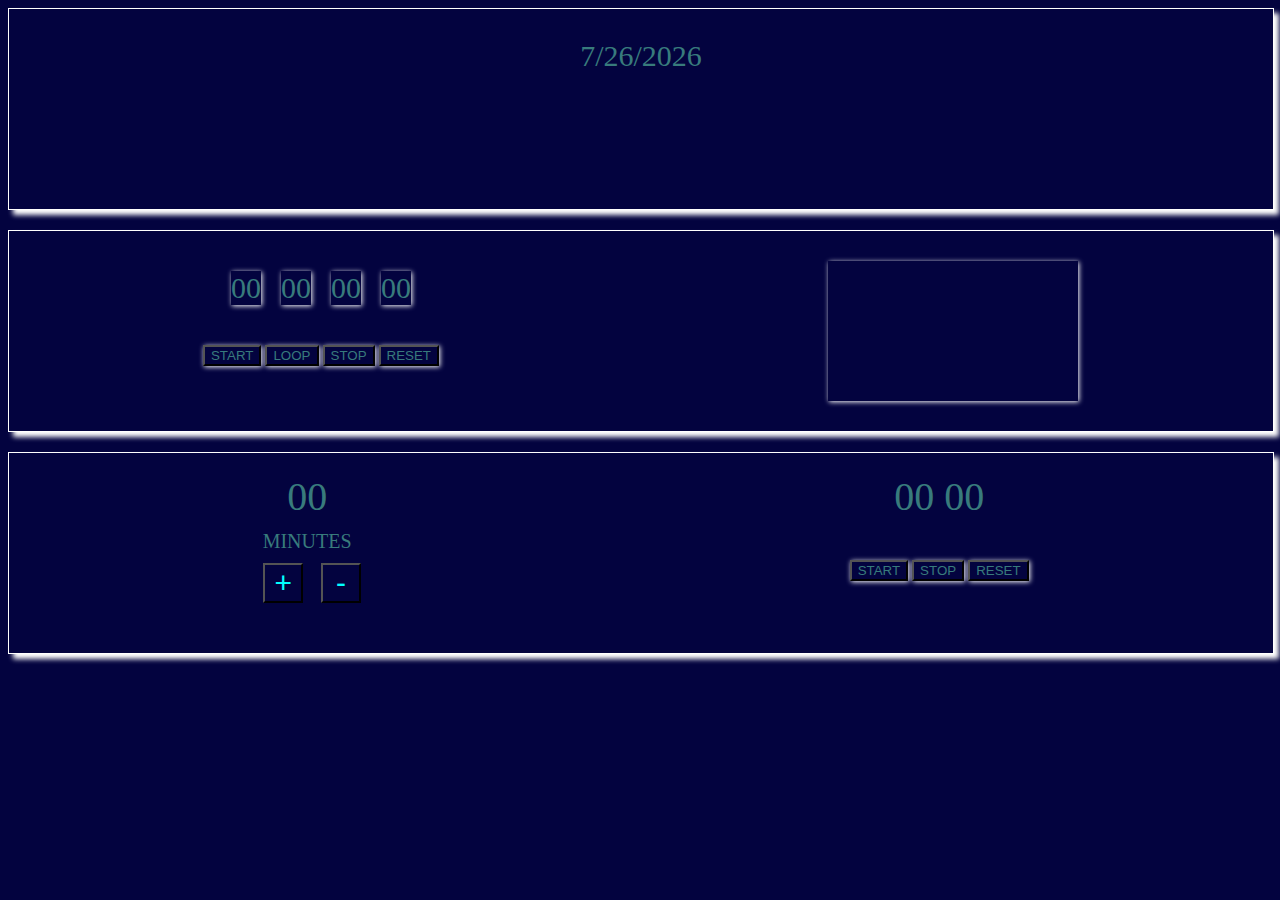
<file: date 13/index.html>
<!DOCTYPE html>
<html lang="en">
  <head>
    <meta charset="UTF-8" />
    <meta http-equiv="X-UA-Compatible" content="IE=edge" />
    <meta name="viewport" content="width=device-width, initial-scale=1.0" />
    <title>Document</title>
    <link rel="stylesheet" href="style.css" />
  </head>
  <body>
    <div class="date">
      <div class="dayMonthYear"></div>
      <div class="dateTime"></div>
    </div>
    <div class="timer">
      <div class="blockTimer">
        <div class="timerCounter">
          <div class="hourCount">00</div>
          <div class="minuteCount">00</div>
          <div class="secondCount">00</div>
          <div class="miliSecondCount">00</div>
        </div>
        <div class="timerButtom">
          <button class="start">START</button>
          <button class="loop">LOOP</button>
          <button class="stop">STOP</button>
          <button class="reset">RESET</button>
        </div>
      </div>
      <div class="blockWithDataTimer"></div>
    </div>
    <div class="countdown">
      <div class="blockMinutes">
        <div class="minutes">00</div>
        <div class="title">MINUTES</div>
        <button class="left">+</button>
        <button class="right">-</button>
      </div>
      <div class="lastBlock">
        <div class="blockCounter">
          <div class="min">00</div>
          <div class="sec">00</div>
        </div>
        <button class="startCount">START</button>
        <button class="stopCount">STOP</button>
        <button class="resetCount">RESET</button>
      </div>
    </div>
    <script src="script.js"></script>
  </body>
</html>
</file>
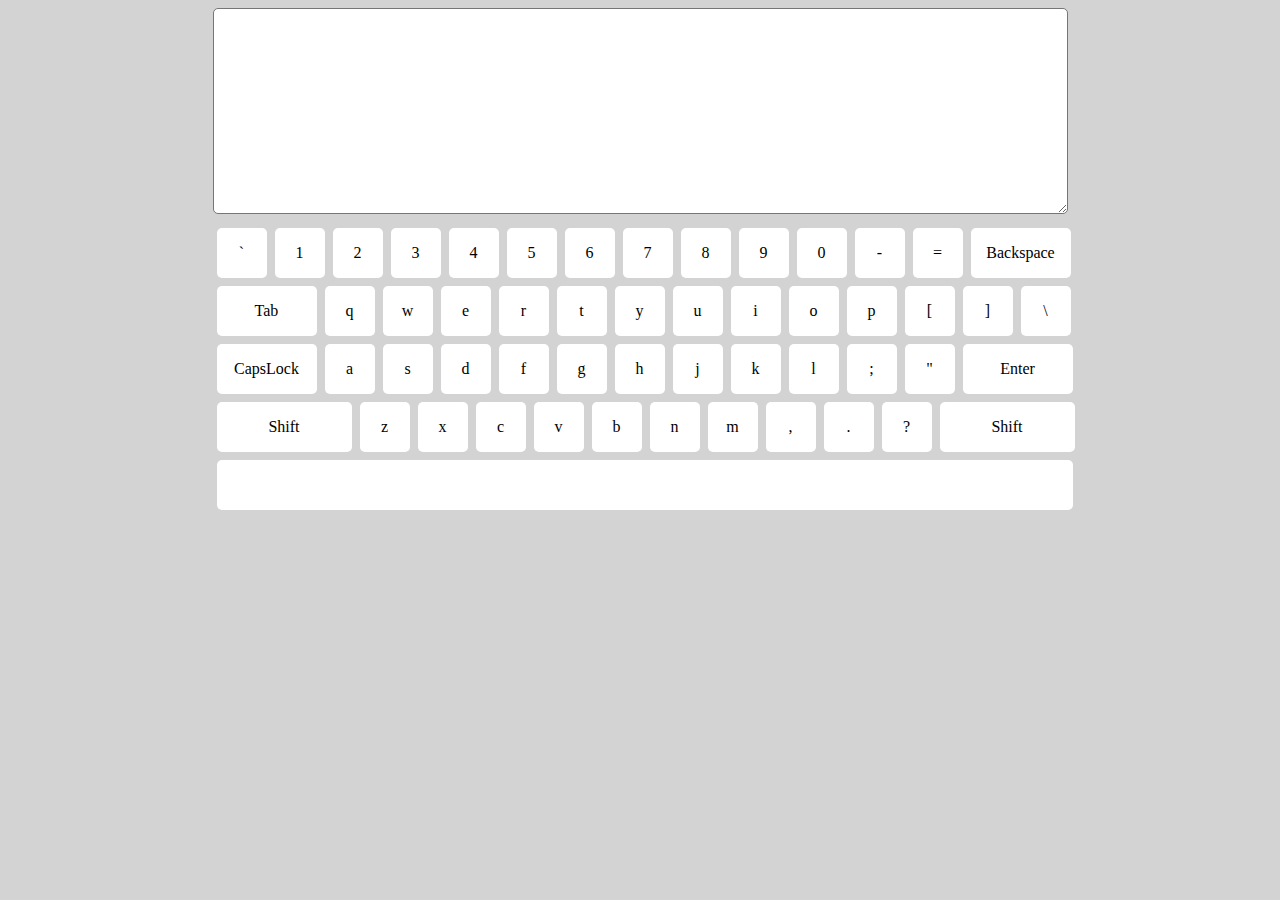
<file: keyboardEvent/index.html>
<!DOCTYPE html>
<html lang="en">
  <head>
    <meta charset="UTF-8" />
    <meta http-equiv="X-UA-Compatible" content="IE=edge" />
    <meta name="viewport" content="width=device-width, initial-scale=1.0" />
    <title>Document</title>
    <link rel="stylesheet" href="style.css" />
  </head>
  <body>
    <div>
 
      <div class="keyboard">
        <!-- <div class="screen"> -->
 <textarea class="screen" name="" id="" cols="30" rows="10"></textarea>
        <!-- </div> -->

        <div class="firstLine">
          <div class="button">`</div>
          <div class="button">1</div>
          <div class="button">2</div>
          <div class="button">3</div>
          <div class="button">4</div>
          <div class="button">5</div>
          <div class="button">6</div>
          <div class="button">7</div>
          <div class="button">8</div>
          <div class="button">9</div>
          <div class="button">0</div>
          <div class="button">-</div>
          <div class="button">=</div>
          <div class="button delete">Backspace</div>
        </div>
          <div class="secondLine">
            <div class="button tab">Tab</div>
            <div class="button">q</div>
            <div class="button">w</div>
            <div class="button">e</div>
            <div class="button">r</div>
            <div class="button">t</div>
            <div class="button">y</div>
            <div class="button">u</div>
            <div class="button">i</div>
            <div class="button">o</div>
            <div class="button">p</div>
            <div class="button">[</div>
            <div class="button">]</div>
            <div class="button">\</div>
          </div>
          <div class="thirdLine">
            <div class=" button caps-lock">CapsLock</div>
            <div  class="button">a</div>
            <div  class="button">s</div>
            <div  class="button">d</div>
            <div  class="button">f</div>
            <div  class="button">g</div>
            <div  class="button">h</div>
            <div  class="button">j</div>
            <div  class="button">k</div>
            <div  class="button">l</div>
            <div  class="button">;</div>
            <div  class="button">"</div>
            <div  class="button return">Enter</div>
          </div>
          <div class="fourthLine">
    <div class="button shift">Shift</div>
            <div class="button">z</div>
            <div class="button">x</div>
            <div class="button">c</div>
            <div class="button">v</div>
            <div class="button">b</div>
            <div class="button">n</div>
            <div class="button">m</div>
             <div class="button"> , </div>
              <div class="button"> .</div>
               <div class="button">?</div>
                <div class="button shift">Shift</div>
                 
          </div>
            <div class="fourthLine">
          <div class="button space"> </div>
          </div>
        </div>
      </div>
    </div>
    <script src="script.js"></script>
  </body>
</html>
</file>
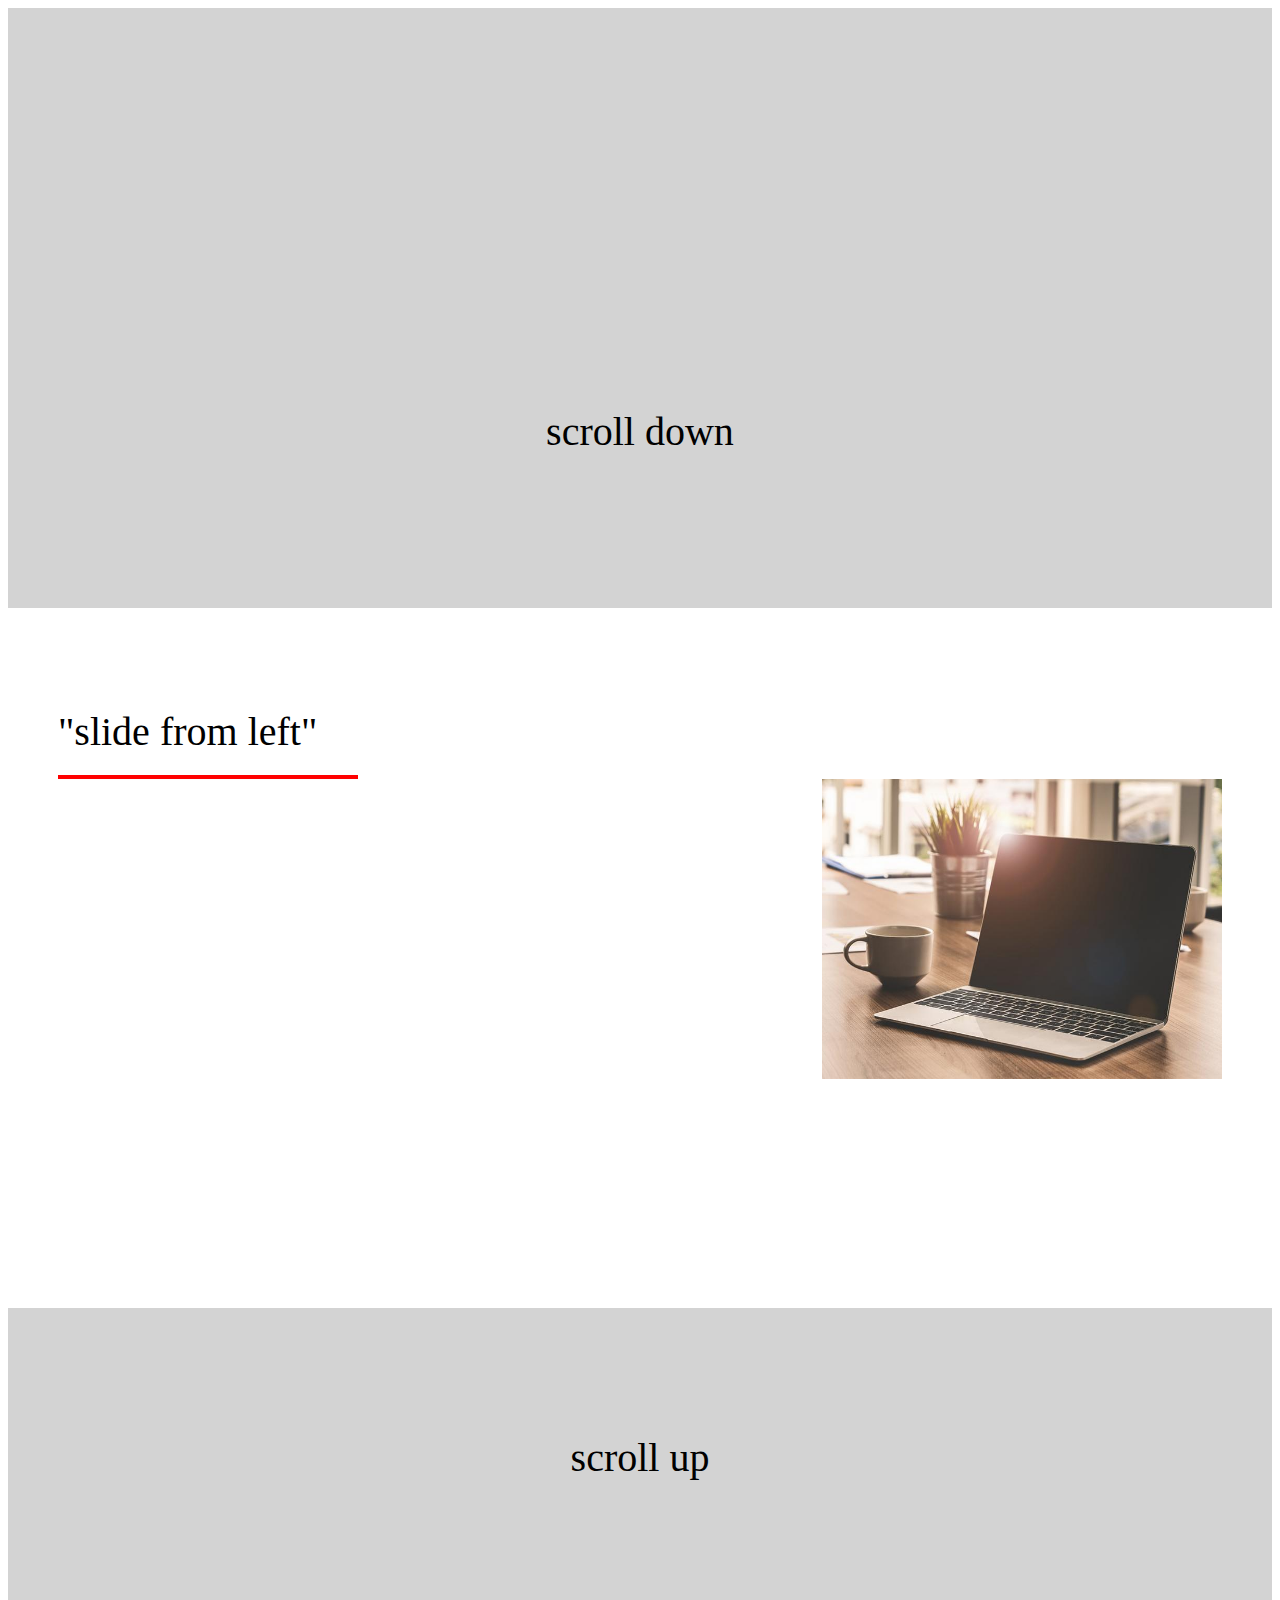
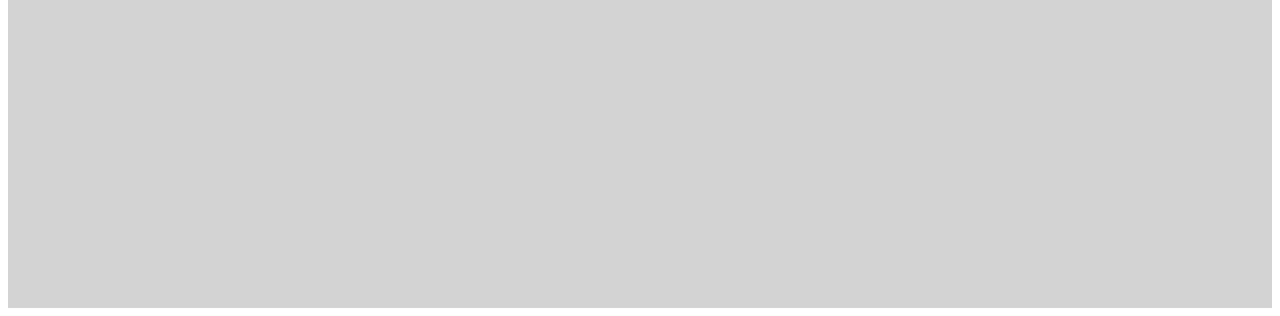
<file: scrollEvent/index.html>
<!DOCTYPE html>
<html lang="en">
  <head>
    <meta charset="UTF-8" />
    <meta http-equiv="X-UA-Compatible" content="IE=edge" />
    <meta name="viewport" content="width=device-width, initial-scale=1.0" />
    <title>Document</title>
    <link rel="stylesheet" href="style.css" />
  </head>
  <body>
    <div class="wrapper">
      <div class="blockFirst">
        <div class="textFirst">scroll down</div>
      </div>
      <div class="blockSecond">
        <div class="textSecond">"slide from left"</div>
        <div class="imageSecond">
          <img
            class="image"
            src="3319-m0014-m007-m050-asym-m008-m022-laptop-guide-248175189-hero.jpeg"
            alt=""
          />
        </div>
      </div>
      <div class="blockThird">
        <div class="textThird">scroll up</div>
      </div>
    </div>
    <script src="script.js"></script>
  </body>
</html>
</file>
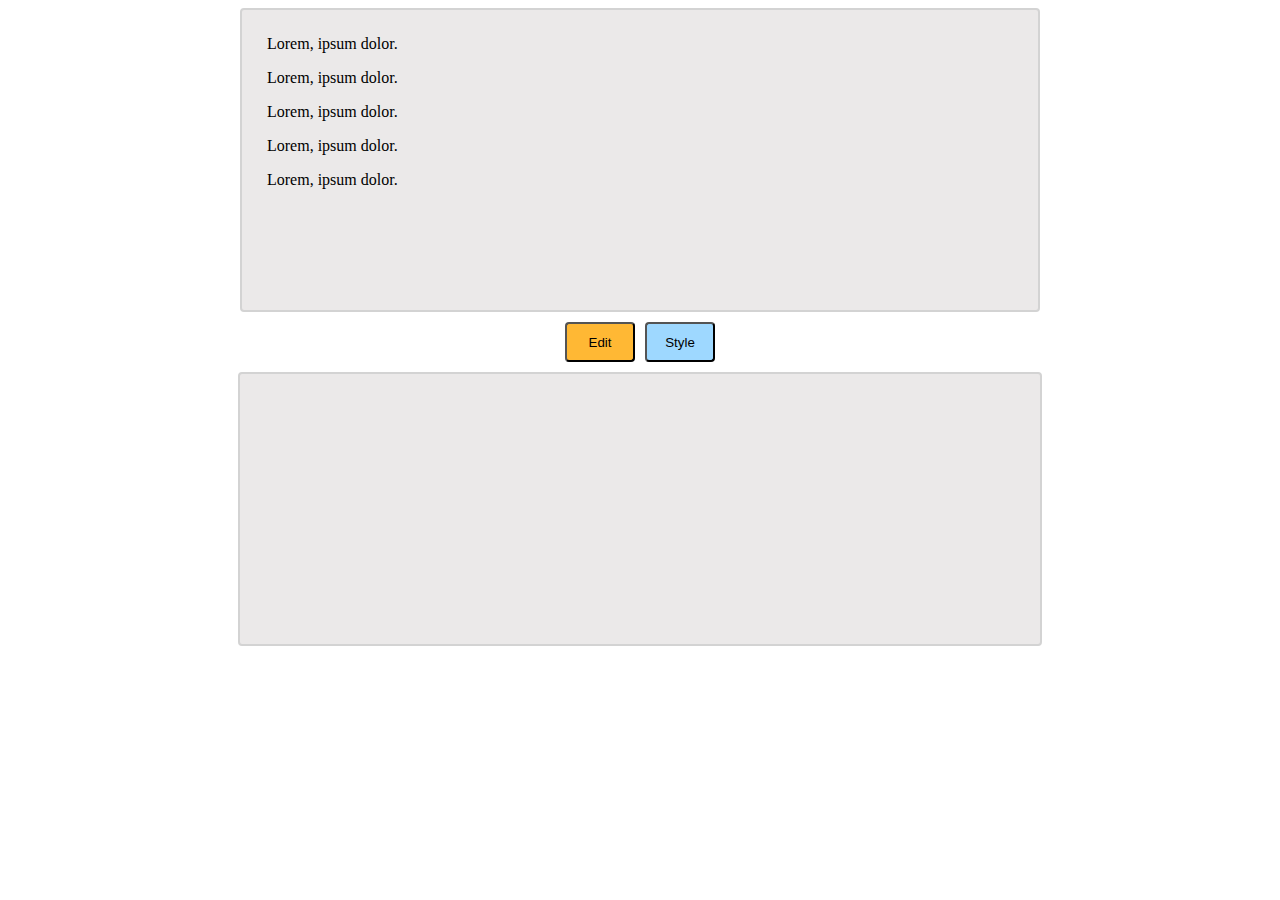
<file: test/index.html>
<!DOCTYPE html>
<html lang="en">
  <head>
    <meta charset="UTF-8" />
    <meta http-equiv="X-UA-Compatible" content="IE=edge" />
    <meta name="viewport" content="width=device-width, initial-scale=1.0" />
    <title>Document</title>
    <link rel="stylesheet" href="style.css" />
  </head>
  <body>
    <div class="wrapper">
      <div class="screenThird">
        <div class="screenThird-title">Choose what you wont:</div>
        <div class="chooseRadioButton">
          <input class="tableRadio" type="radio" name="table-check" value="table"  />table
          <input class="listRadio"   type="radio" name="table-check" value="list" />list
        </div>
        <div class="table">
          <div class="tableRow">
            Count TR:
            <input class="CountTR" type="text" value="" />
          </div>
          <div class="tableDate">
            Count TD: <input class="CountTD" type="text" value="" />
          </div>
          <div class="tabelStyle">
            <div class="tabelStyle-title">Add style to your table:</div>
            <div class="tableWidth">
              Width of TD:
              <input class="widthTD" type="text" value="" />
            </div>
            <div class="tableHeight">
              Height of TD:
              <input class="heightTD" type="text" value="" />
            </div>
          </div>
          <div class="borderStyle">
            <div class="widthBorder">
              Width of Border
              <input class="borderWidth" type="text" value="" />
            </div>
            <div class="typeBorder-title">
              Type of Border
              <select class="TypeBorder">
                <option class="borderType" value="solid">solid</option>
                <option class="borderType" value="dotted">dotted</option>
              </select>
            </div>
            <div class="colorBorder-title">
              Color of Border
              <select class="ColorBorder">
               <option class="borderColor" value="yellow">yellow</option>
                <option class="borderColor" value="red">red</option>
                 <option class="borderColor" value="blue">blue</option>
                <option class="borderColor" value="green">green</option>
              </select>
            </div>
          </div>
          <button class="tableButton">Create table</button>
        </div>

        <div class="chooseList">
          <div class="chooseListCount">
            Count Li:
             <input class="CountLI" type="text" value="" />
          </div>
          <div class="typeOfMarks">
            Type of marks:
            <select class="marksList" >
              <option class="marks" value="circle">circle</option>
                <option class="marks" value="square">square</option>
                   <option class="marks" value="disc">disc</option>
            </select>
          </div>
            <button class="listButton">Create list</button>
        </div>
      </div>

      <div class="screenFirst">
        <div class="content"></div>
      </div>

      <div class="hiddenButton">
        <div class="buttons">
          <button class="buttonEdit">Edit</button>
          <button class="buttonStyle">Style</button>
        </div>
      </div>
      <div class="screenSecond">
        <div class="hiddenEdit">
          <textarea class="screen" name="" id="" cols="30" rows="10">
            <p>Lorem, ipsum dolor.</p>
            <p >Lorem, ipsum dolor.</p>
            <p >Lorem, ipsum dolor.</p>
            <p >Lorem, ipsum dolor.</p>
            <p>Lorem, ipsum dolor.</p>
        </textarea
          >
          <div class="buttonsLast">
            <button class="buttonAdd">Add</button>
            <button class="buttonSave">Save</button>
          </div>
        </div>
        <div class="hiddenStyle">
          <div class="blockPosition">
            <div class="leftContent">
              <div class="fontSize">
                <div class="title">Font Size:</div>
                <input type="radio" name="12" value="12px" />12px
                <input type="radio" name="12" value="14px" />14px
                <input type="radio" name="12" value="16px" />16px
                <input type="radio" name="12" value="18px" />18px
                <input type="radio" name="12" value="20px" />20px
              </div>
              <div class="fontFamily">
                <div class="title">Font Family:</div>
                <select class="listType" onchange="getSelectType()">
              
                  <option class="list" value="cursive">cursive</option>
                  <option class="list" value="fantasy">fantasy</option>
                  <option class="list" value="monospace">monospace</option>
                  <option class="list" value="sans-serif">sens-serif</option>
                </select>
              </div>
              <div class="AddColors">
                <div class="title">Colors:</div>
                <button class="buttonColorText">Color of Text</button>
                <button class="buttonBackground">Background color</button>
              </div>
              <div class="Style">
                <div class="title">Style:</div>
                <input
                  class="StyleBold"
                  name="a"
                  type="radio"
                  value="bold"
                />bold text
                <input
                  class="StyleCursive"
                  name="a"
                  type="radio"
                  value="normal"
                />
                Cursive text
              </div>
            </div>

            <div class="rightColorContent">
              <div class="hiddenBlockWithColorsOne">
                <div class="blockColors">
                  <div class="color">red</div>
                  <div class="color">green</div>
                  <div class="color">yellow</div>
                  <div class="color">pink</div>
                  <div class="color">purple</div>
                  <div class="color">gray</div>
                  <div class="color">greenyellow</div>
                  <div class="color">blue</div>
                  <div class="color">brown</div>
                </div>
                </div>
                 <div class="hiddenBlockWithColorsTwo">
                 <div class="blockColorsBackgraund">
                  <div class="colorBackground">red</div>
                  <div class="colorBackground">green</div>
                  <div class="colorBackground">yellow</div>
                  <div class="colorBackground">pink</div>
                  <div class="colorBackground">purple</div>
                  <div class="colorBackground">gray</div>
                  <div class="colorBackground">greenyellow</div>
                  <div class="colorBackground">blue</div>
                  <div class="colorBackground">brown</div>
                </div>
              </div>
            </div>
          </div>
        </div>
      </div>
    </div>
</div>
    <script src="script.js"></script>
  </body>
</html>
</file>
<file: date 13/style.css>
body {
  background-color: rgb(3, 3, 63);
}
.date {
  color: rgb(56, 123, 124);
  width: 100%;
  height: 200px;
  border: 0.5px solid white;
  box-shadow: 5px 5px 5px white;
}
.dayMonthYear {
  margin-top: 30px;
  text-align: center;
  font-size: 30px;
}
.dateTime {
  text-align: center;
  margin-top: 20px;
  font-size: 60px;
}
.timer {
  display: flex;
  justify-content: space-around;
  box-shadow: 5px 5px 5px white;
  margin-top: 20px;
  width: 100%;
  height: 200px;
  border: 0.5px solid white;
}
.timerCounter {
  margin: 30px 1px;
  display: flex;
  justify-content: center;
  font-size: 30px;
  color: rgb(56, 123, 124);
}
.start {
  background-color: rgb(3, 3, 63);
  cursor: pointer;
  color: rgb(56, 123, 124);
  box-shadow: 1px 1px 5px white;
}
.stop {
  background-color: rgb(3, 3, 63);
  cursor: pointer;
  color: rgb(56, 123, 124);
  box-shadow: 1px 1px 5px white;
}
.loop {
  background-color: rgb(3, 3, 63);
  cursor: pointer;
  color: rgb(56, 123, 124);
  box-shadow: 1px 1px 5px white;
}
.reset {
  background-color: rgb(3, 3, 63);
  cursor: pointer;
  color: rgb(56, 123, 124);
  box-shadow: 1px 1px 5px white;
}
.hourCount {
  color: rgb(56, 123, 124);
  margin: 10px;
  box-shadow: 1px 1px 5px white;
}
.minuteCount {
  color: rgb(56, 123, 124);
  margin: 10px;
  box-shadow: 1px 1px 5px white;
}
.secondCount {
  color: rgb(56, 123, 124);
  margin: 10px;
  box-shadow: 1px 1px 5px white;
}
.miliSecondCount {
  color: rgb(56, 123, 124);
  margin: 10px;
  box-shadow: 1px 1px 5px white;
}
.blockWithDataTimer {
  margin: 30px 1px;
  font-size: 30px;
  color: rgb(56, 123, 124);
}
.blockWithDataTimer {
  text-align: center;
  width: 250px;
  box-shadow: 1px 1px 5px white;
}
.blockMinutes {
  margin-top: 20px;
  font-size: 30px;
  color: rgb(56, 123, 124);
}
.countdown {
  display: flex;
  justify-content: space-around;

  box-shadow: 5px 5px 5px white;
  margin-top: 20px;
  width: 100%;
  height: 200px;
  border: 0.5px solid white;
}
.minutes {
  font-size: 40px;
  text-align: center;
}
.title {
  margin-top: 10px;
  text-align: center;
  font-size: 20px;
}
.left {
  color: aqua;
  font-size: 30px;
  background-color: rgb(3, 3, 63);
  cursor: pointer;
  width: 40px;
  height: 40px;
  margin: 10px;
}
.right {
  color: aqua;
  font-size: 30px;
  cursor: pointer;
  width: 40px;
  height: 40px;
  background-color: rgb(3, 3, 63);
}
.blockCounter {
  display: flex;
  justify-content: center;
  margin-bottom: 40px;
  color: rgb(56, 123, 124);
  font-size: 20px;
}
.min {
  font-size: 40px;
  margin-top: 20px;
  margin-right: 10px;
}
.sec {
  font-size: 40px;
  margin-top: 20px;
}
.startCount {
  background-color: rgb(3, 3, 63);
  cursor: pointer;
  color: rgb(56, 123, 124);
  box-shadow: 1px 1px 5px white;
}
.stopCount {
  background-color: rgb(3, 3, 63);
  cursor: pointer;
  color: rgb(56, 123, 124);
  box-shadow: 1px 1px 5px white;
}
.resetCount {
  background-color: rgb(3, 3, 63);
  cursor: pointer;
  color: rgb(56, 123, 124);
  box-shadow: 1px 1px 5px white;
}
</file>
<file: keyboardEvent/style.css>
body {
  background-color: lightgrey;
}

.keyboard {
  margin: 0 auto;
  width: 855px;
  display: flex;
  flex-wrap: wrap;
}
.screen {
  font-size: 20px;
  margin-bottom: 10px;
  width: 900px;
  height: 200px;
  background-color: white;
  border-radius: 5px;
}

.firstLine {
  display: flex;
}
.secondLine {
  display: flex;
}
.thirdLine {
  display: flex;
}
.fourthLine {
  display: flex;
}
.button {
  text-align: center;
  display: flex;
  justify-content: center;
  align-items: center;
  margin: 4px;
  width: 50px;
  height: 50px;
  background-color: white;
  border-radius: 5px;
}

.delete {
  align-items: center;
  display: flex;
  justify-content: center;
  margin: 4px;
  width: 100px;
  height: 50px;
  background-color: white;
  border-radius: 5px;
}
.tab {
  align-items: center;
  display: flex;
  justify-content: center;
  margin: 4px;
  width: 100px;
  height: 50px;
  background-color: white;
  border-radius: 5px;
}
.caps-lock {
  display: flex;
  justify-content: center;
  align-items: center;
  margin: 4px;
  width: 100px;
  height: 50px;
  background-color: white;
  border-radius: 5px;
}
.return {
  display: flex;
  justify-content: center;
  align-items: center;
  margin: 4px;
  width: 110px;
  height: 50px;
  background-color: white;
  border-radius: 5px;
}
.shift {
  display: flex;
  justify-content: center;
  align-items: center;
  margin: 4px;
  width: 135px;
  height: 50px;
  background-color: white;
  border-radius: 5px;
}
.space {
  display: flex;
  justify-content: center;
  align-items: center;
  margin: 4px;
  width: 856px;
  height: 50px;
  background-color: white;
  border-radius: 5px;
}
</file>
<file: scrollEvent/style.css>
.blockFirst {
  background-color: lightgray;
  width: 100%;
  height: 600px;
}
.textFirst {
  cursor: pointer;
  transition: 2s;
  padding-top: 400px;
  text-align: center;
  font-size: 40px;
}
.blockSecond {
  width: 100%;
  height: 600px;
}
.textSecond {
  transition: 2s;
  padding-bottom: 20px;
  width: 300px;
  margin-top: 100px;
  margin-left: 50px;
  font-size: 40px;
  border-bottom: 4px red solid;
}
.image {
  width: 400px;
  height: 300px;
}
.imageSecond {
  transition: 2s;
  text-align: right;
  margin-right: 50px;
}
.textThird {
  cursor: pointer;
  transition: 2s;
  padding-top: 10%;
  text-align: center;
  font-size: 40px;
}
.blockThird {
  background-color: lightgray;
  width: 100%;
  height: 600px;
}
</file>
<file: test/style.css>
.wrapper {
  margin: 0 auto;
}

/* LIST */
.chooseList {
  display: none;
}
.CountLI {
  margin-left: 80px;
  width: 500px;
  height: 25px;
}
.chooseListCount {
  padding: 10px;
}
.typeOfMarks {
  padding: 10px;
}
.marksList {
  margin-left: 45px;
  width: 510px;
  height: 30px;
}
.listButton {
  width: 100px;
  height: 30px;
  color: whitesmoke;
  background-color: green;
}
.screenThird {
  display: none;
  box-sizing: border-box;
  padding: 20px;
  margin: 0 auto;
  width: 800px;
  height: auto;
  background-color: rgb(235, 233, 233);
  border: 2px solid lightgrey;
  border-radius: 4px;
}
/* TABLE */
.table {
  display: none;
}
.tableRow {
  padding: 10px;
}
.tableDate {
  padding: 10px;
}
.CountTR {
  margin-left: 80px;
  width: 500px;
  height: 20px;
}
.CountTD {
  margin-left: 80px;
  width: 500px;
  height: 20px;
}
.screenThird-title {
  padding-bottom: 20px;
  font-size: 30px;
}
.tabelStyle-title {
  font-weight: bold;
  font-size: 20px;
  padding-bottom: 10px;
}
.widthTD {
  margin-left: 60px;
  width: 500px;
  height: 20px;
}
.heightTD {
  margin-left: 55px;
  width: 500px;
  height: 20px;
}
.tableWidth {
  padding: 10px;
}
.tableHeight {
  padding: 10px;
}
.borderStyle {
  display: flex;
  padding: 10px;
}
.borderWidth {
  width: 80px;
  height: 25px;
  margin: 10px;
  margin-left: 40px;
}
.TypeBorder {
  width: 90px;
  height: 30px;
  margin: 10px;
}
.ColorBorder {
  width: 90px;
  height: 30px;
  margin: 10px 5px;
}

.tableButton {
  width: 100px;
  height: 30px;
  color: whitesmoke;
  background-color: green;
}
.screenFirst {
  box-sizing: border-box;
  margin: 0 auto;
  width: 800px;
  height: auto;
  background-color: rgb(235, 233, 233);
  border: 2px solid lightgrey;
  border-radius: 4px;
}
.content {
  margin: 25px;
  min-height: 250px;
}
.buttons {
  display: flex;
  justify-content: center;
}
.buttonEdit {
  cursor: pointer;
  margin: 10px 5px;
  width: 70px;
  height: 40px;
  background-color: rgba(255, 166, 0, 0.795);
  border-radius: 4px;
}
.buttonStyle {
  cursor: pointer;
  margin: 10px 5px;
  width: 70px;
  height: 40px;
  background-color: rgba(0, 153, 255, 0.38);
  border-radius: 4px;
}
.screenSecond {
  margin: 0 auto;
  width: 800px;
  height: 270px;
  background-color: rgb(235, 233, 233);
  border: 2px solid lightgrey;
  border-radius: 4px;
}
.hiddenEdit {
  display: none;
  /* visibility: hidden; */
}
.screen {
  margin: 20px;
  width: 750px;
  height: 150px;
  background-color: white;
}
.buttonAdd {
  cursor: pointer;

  margin-left: 20px;
  width: 70px;
  height: 40px;
  background-color: rgba(234, 7, 7, 0.823);
  border-radius: 4px;
  color: white;
}
.buttonSave {
  cursor: pointer;
  margin-left: 3px;
  width: 70px;
  height: 40px;
  background-color: rgba(0, 128, 0, 0.829);
  border-radius: 4px;
  color: white;
}
.buttonsLast {
  display: flex;
}

.hiddenStyle {
  display: none;
}
.blockPosition {
  padding-left: 15px;
  display: flex;
  justify-content: space-between;
}
.title {
  font-size: 15px;
  font-weight: bold;
  padding: 10px 5px;
}
.listType {
  width: 250px;
  height: 30px;
}
.buttonColorText {
  height: 35px;
  background-color: slategray;
  border-radius: 3px;
  color: white;
}
.buttonBackground {
  height: 35px;

  background-color: slategray;
  border-radius: 3px;
  color: white;
}
.rightColorContent {
  /* width: auto; */
  display: flex;
  padding-right: 100px;
  align-items: center;
}
.hiddenBlockWithColorsOne {
  display: none;
}
.hiddenBlockWithColorsTwo {
  display: none;
}
.blockColors {
  cursor: pointer;
  display: flex;
  flex-wrap: wrap;

  width: 200px;
}
.blockColorsBackgraund {
  cursor: pointer;
  display: flex;
  flex-wrap: wrap;

  width: 200px;
}
.color {
  background-color: aliceblue;
  font-size: 0;
  width: 60px;
  height: 60px;
  border: 2px solid black;
}
.colorBackground {
  background-color: aliceblue;
  font-size: 0;
  width: 60px;
  height: 60px;
  border: 2px solid black;
}
</file>
